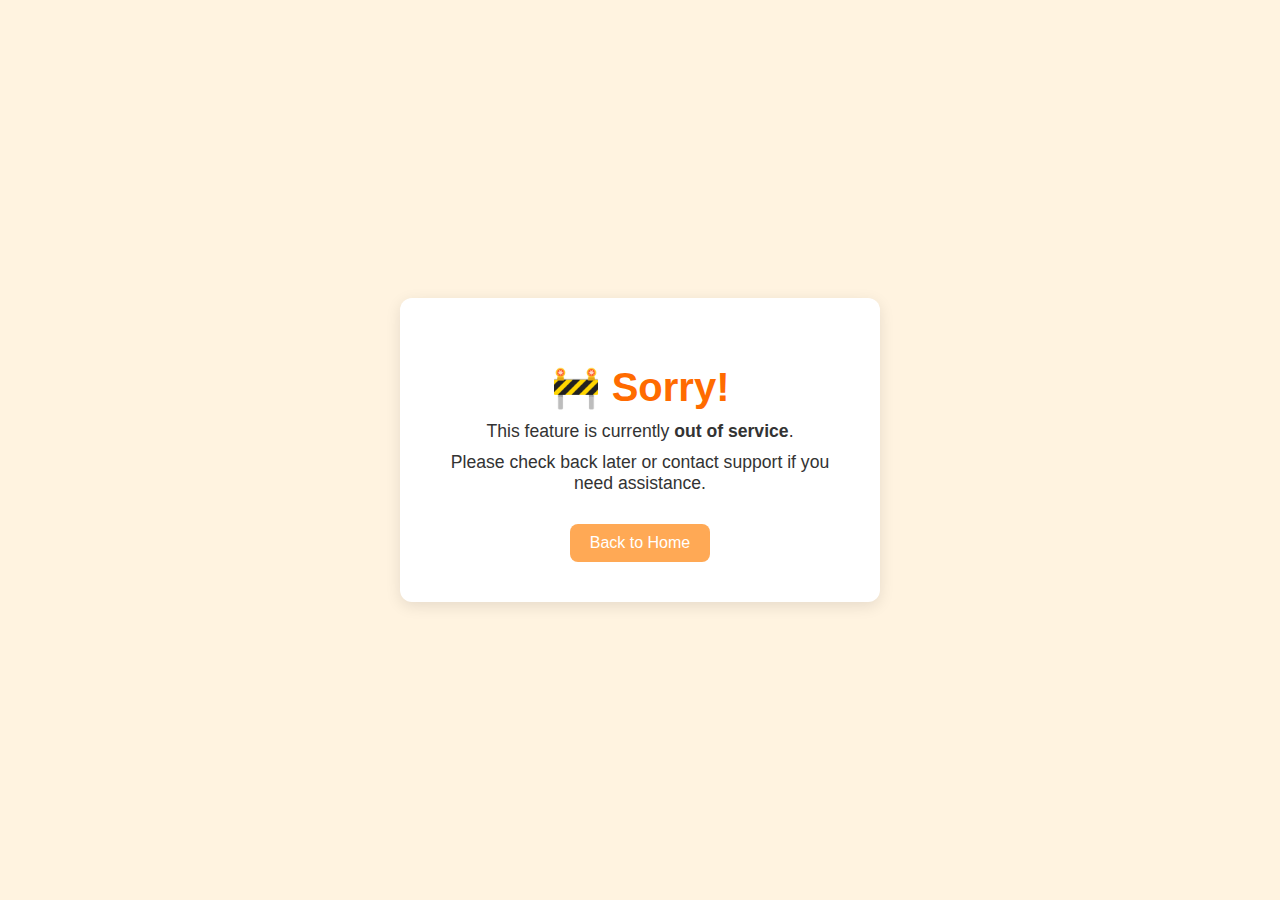
<file: socials/social media.html>
<!DOCTYPE html>
<html lang="en">
<head>
  <meta charset="UTF-8" />
  <meta name="viewport" content="width=device-width, initial-scale=1.0"/>
  <title>Feature Unavailable</title>
  <link rel="stylesheet" href="./style.css" />
</head>
<body>
  <div class="container">
    <h1>🚧 Sorry!</h1>
    <p>This feature is currently <strong>out of service</strong>.</p>
    <p>Please check back later or contact support if you need assistance.</p>
    <a href="../index.html" class="home-button" onclick="goHome()">Back to Home</a>
  </div>
  <script>
    function goHome() {
      alert("You've clicked the 'Back to Home button!' You will be redirected to our home page.");
    }
    </script>
</body>
</html>
</file>
<file: socials/style.css>
body {
    margin: 0;
    padding: 0;
    font-family: 'Segoe UI', sans-serif;
    background-color: #fff3e0;
    display: flex;
    align-items: center;
    justify-content: center;
    height: 100vh;
  }
  
  .container {
    text-align: center;
    background-color: #fff;
    padding: 40px;
    border-radius: 12px;
    box-shadow: 0 4px 15px rgba(0, 0, 0, 0.1);
    max-width: 400px;
  }
  
  h1 {
    font-size: 2.5rem;
    color: #FF6B00;
    margin-bottom: 10px;
  }
  
  p {
    font-size: 1.1rem;
    color: #333;
    margin: 10px 0;
  }
  
  .home-button {
    display: inline-block;
    margin-top: 20px;
    padding: 10px 20px;
    background-color: #FFA955;
    color: white;
    text-decoration: none;
    border-radius: 8px;
    transition: background-color 0.2s;
  }
  
  .home-button:hover {
    background-color: #e59030;
  }
</file>
